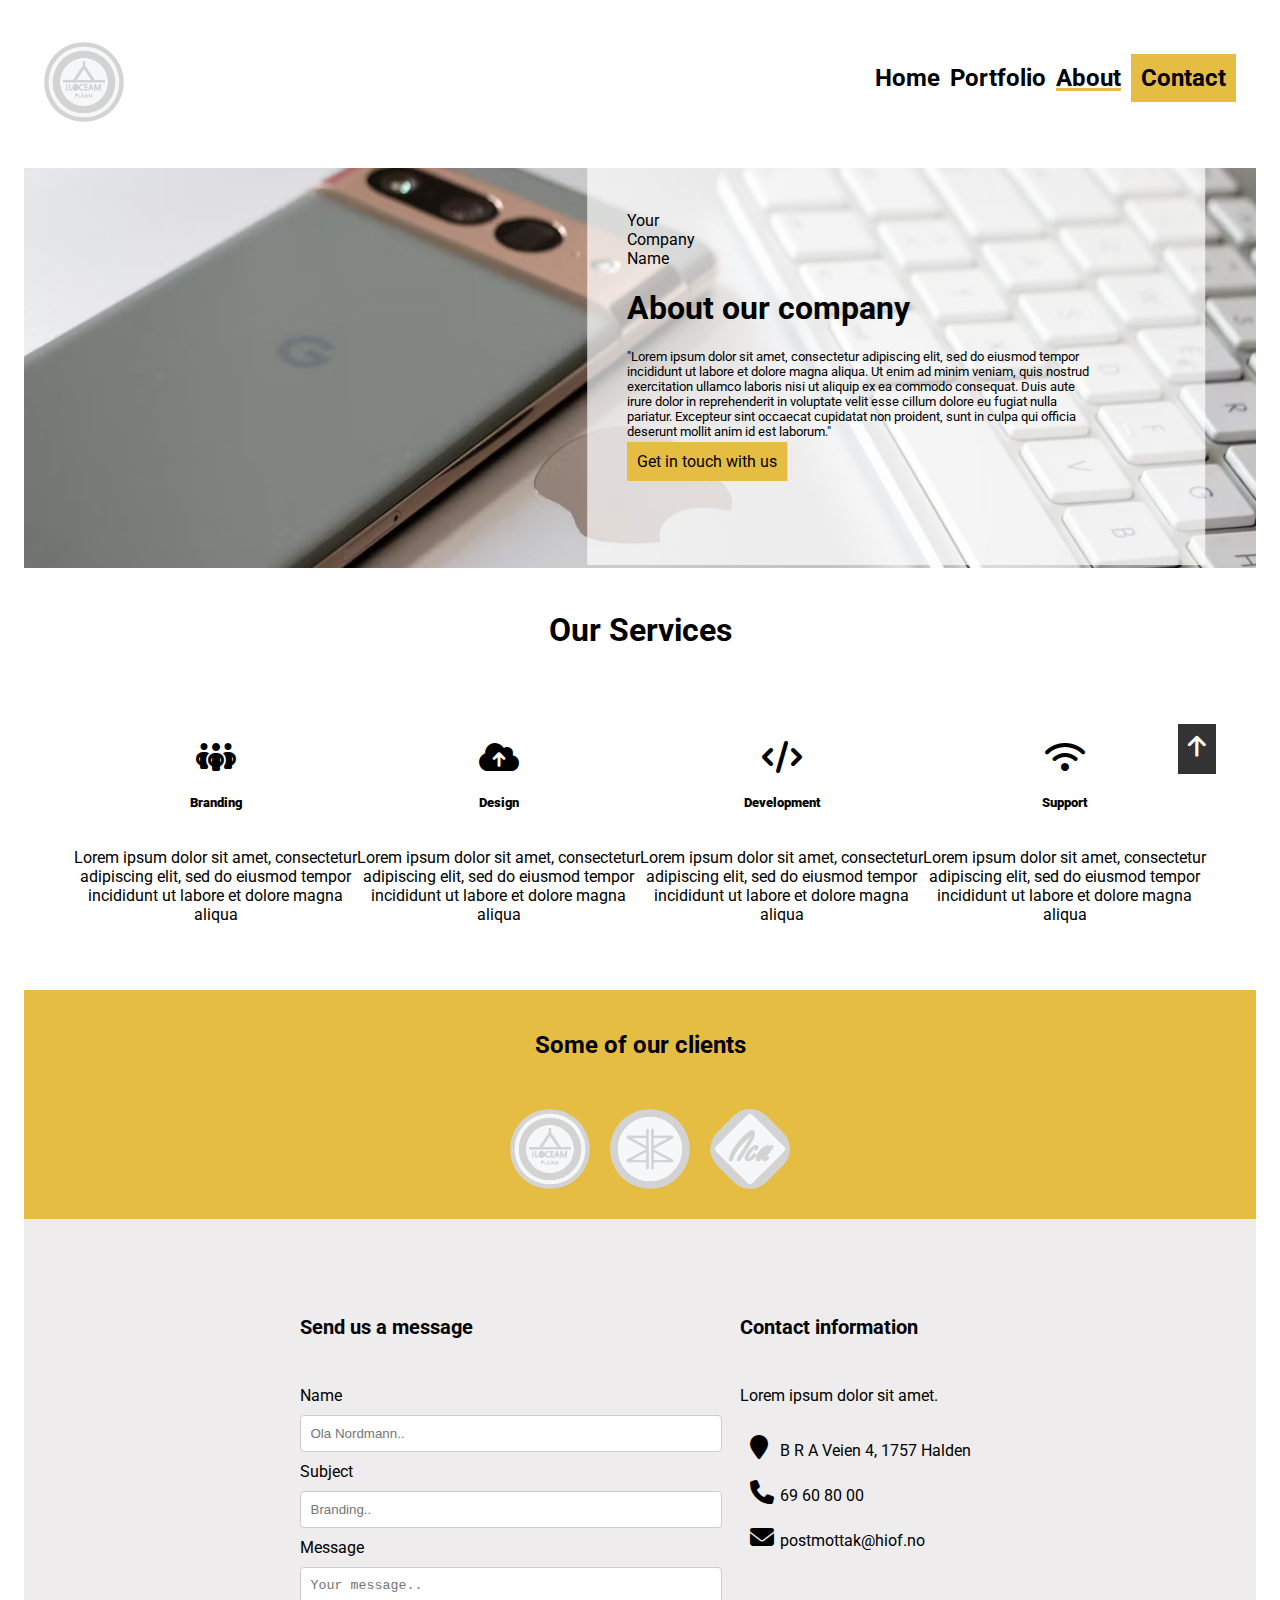
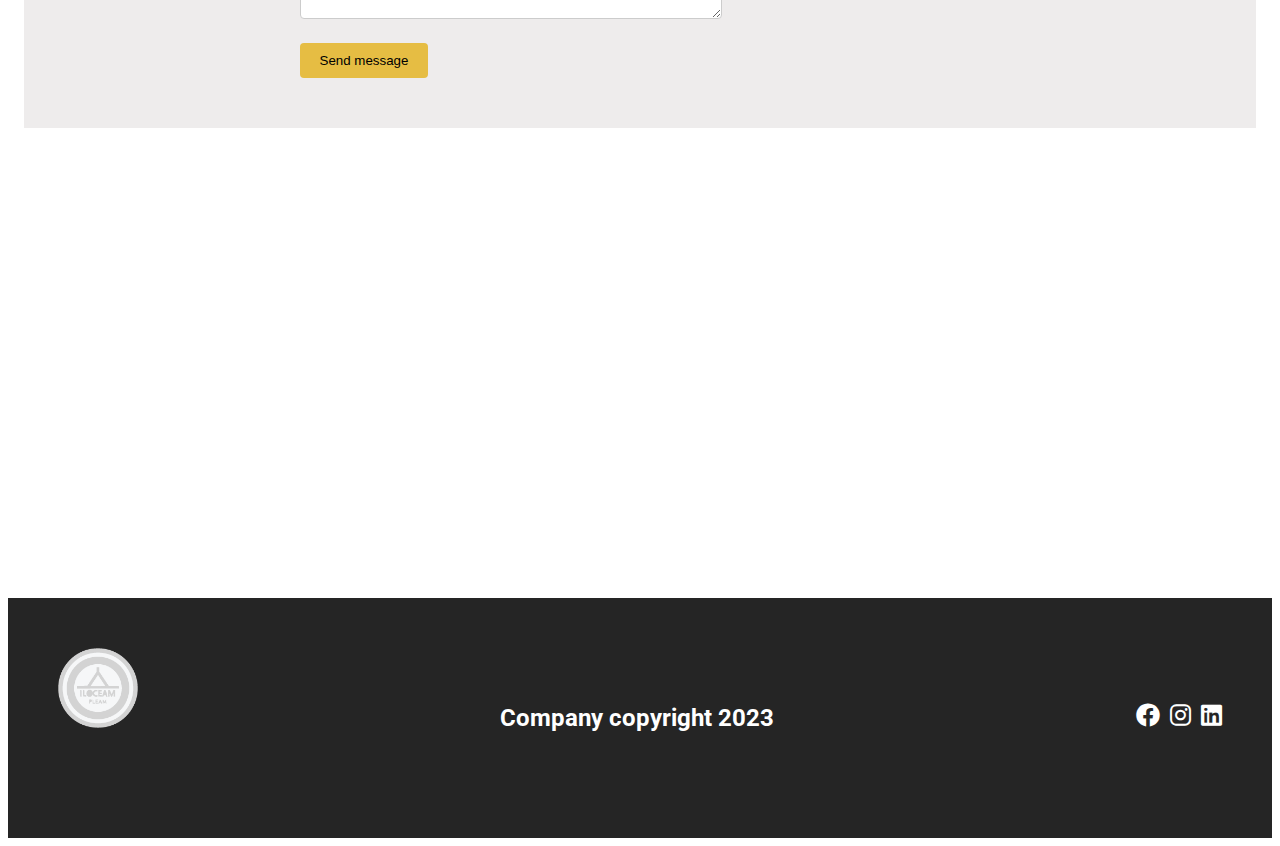
<file: about.html>
<!DOCTYPE html>
 <!-- begynner med doctype -->
 <!-- html lang i engelsk og microdata for selve webpage. foreslått av ChatGPT-->
<html lang="en" itemscope itemtype="http://schema.org/WebPage">
<head>
     <!-- Meta tags -->
    <meta charset="UTF-8">
    <meta name="viewport" content="width=device-width, initial-scale=1.0">
    <meta name="author" content="Jan Luis Aragon Ferrer">
     <!-- meta tagsene her har 
        jeg hentet fra tidligere oppgaver og 
        fra nettsider som meta for developers og w3schools sitt metadatakurs.
    https://developers.facebook.com/docs/marketing-api/catalog/guides/microdata-tags
 https://www.w3schools.com/tags/tag_meta.asp-->
    <meta property="og:title" content="About page for Iloceam Pleam">
    <meta property="og:description" content="About Iloceam Pleam">
    <meta property="og:image" content="https://static0.anpoimages.com/wordpress/wp-content/uploads/2023/04/google-pixel-7-pro-macbook-pro.jpg">
     <!-- Fonts and Favicon har hentet font fra google fonts for å gjøre krav-->
    <link href='http://fonts.googleapis.com/css?family=Roboto' rel='stylesheet' type='text/css'>
    <link rel="icon" type="image/x-icon" href="css/pictures/icons8-favicon-48.png">
    <link href="css/fontawesome-free-6.4.2-web/css/fontawesome.css" rel="stylesheet">
  <link href="css/fontawesome-free-6.4.2-web/css/brands.css" rel="stylesheet">
  <link href="css/fontawesome-free-6.4.2-web/css/solid.css" rel="stylesheet">
   <!-- Normalize CSS -->
    <link rel="stylesheet" href="https://necolas.github.io/normalize.css/8.0.1/normalize.css" type="text/css">
    <link rel="stylesheet" href="css/style.css" type="text/css">
    <title>About Page</title>
</head>
<body>
    <!-- grid container som jeg har stylet inn i css med det som er nødvendig for krav -->
    <div id="grid-container">
         <!-- Skip link for accessibility -->
        <a href="#up" id="skip-link"><i class="fa-solid fa-arrow-up"></i></a>
         <!--  nav  med microdata -->
            <!--  egen id for header for skipknapp -->
        <header id="up">
            <nav role="navigation" aria-label="Main Navigation">
                <a href="index.html">
                <img class="logo" src="css/ressurser/ressurser/logo1.png" alt="Logo Picture for Website" itemprop="image"> 
            </a>
              <ul class="navbar">
                <li><a href="index.html">Home</a></li>
                <li><a href="products.html">Portfolio</a></li>
                <li><a id="about" href="about.html">About</a></li>
                <li><a href="about.html#contact-container" class="contactborder">Contact</a></li>
        </ul>
    </nav>
        </header>
         <!-- Main content med microdata -->
        <main itemprop="mainContentOfPage" itemscope itemtype="http://schema.org/WebPageElement">

              <!-- Samme ide fra index. delt opp i forskjellig classes. class for bilde av telefon -->

        <section class="pictureofphoneborder" role="region" aria-label="Company Overview">
                <img class="pictureofphone4" src="css/pictures/google-pixel-7-pro-macbook-pro.avif" alt="Picture of googlepixel" itemprop="image"> 

                  <!-- Her er boksen for about page. ved litt hjelp av chatGPT med contact-container.
                -->
                <section id="ourcompanybox">
                    <p>Your Company Name</p>
                    <h1 id="m">About our company</h1>
                    <p class="lorem">"Lorem ipsum dolor sit amet, consectetur adipiscing elit, sed do eiusmod tempor incididunt ut labore et dolore magna aliqua. Ut enim ad minim veniam, quis nostrud exercitation ullamco laboris nisi ut aliquip ex ea commodo consequat. Duis aute irure dolor in reprehenderit in voluptate velit esse cillum dolore eu fugiat nulla pariatur. Excepteur sint occaecat cupidatat non proident, sunt in culpa qui officia deserunt mollit anim id est laborum."</p>
                    <a href="#contact-container" class="contactborder">Get in touch with us</a>
                </section>
            </section>
             <!-- her er overskriften for our services
                -->
            <section id="our-services" role="region" aria-label="Our Services">
                    <h4>Our Services</h4>
                </section>
                <!-- our services articles i section four. role region var foreslått av chatGPT. delt opp i samme classes. se css for forklaring.-->
                <section class="four" role="region" aria-label="Branding, Design, Development, Support">
                    <article class="branding">
                        <i class="fa-solid fa-people-group"></i>
                        <h5>Branding</h5>
                        <p>Lorem ipsum dolor sit amet, consectetur adipiscing elit, 
                            sed do eiusmod tempor incididunt ut labore et dolore magna aliqua</p>
                    </article>
                    <article class="branding">
                        <i class="fa-solid fa-cloud-arrow-up"></i>
                        <h5>Design</h5>
                    <p>Lorem ipsum dolor sit amet, consectetur adipiscing elit, 
                            sed do eiusmod tempor incididunt ut labore et dolore magna aliqua</p>
                    </article>
                    <article class="branding">
                        <i class="fa-solid fa-code"></i>
                        <h5>Development</h5>
                        <p>Lorem ipsum dolor sit amet, consectetur adipiscing elit, 
                            sed do eiusmod tempor incididunt ut labore et dolore magna aliqua</p>
                    </article>
                    <article class="branding">
                        <i class="fa-solid fa-wifi"></i>
                        <h5>Support</h5>
                        <p>Lorem ipsum dolor sit amet, consectetur adipiscing elit, 
                            sed do eiusmod tempor incididunt ut labore et dolore magna aliqua</p>
                        </article>
                </section>
                <!-- Som of our clients section. med logo under. 
                -->
                <section class="someof" role="region" aria-label="Some of Our Clients">
                    <article class="someofbox">
                    <h5>Some of our clients</h5>
                </article>
                    <section class="clients">
                    <img class="logo" src="css/ressurser/ressurser/logo1.png" alt="Picture of logo of a company">
                    <img class="logo" src="css/ressurser/ressurser/logo2.png" alt="Picture of logo of a company">
                    <img class="logo" src="css/ressurser/ressurser/logo3.png" alt="Picture of logo of a company">
             </section>
                </section>
              <!-- Kontaktsjema. Dette har jeg hentet fra w3schools https://www.w3schools.com/howto/howto_css_contact_form.asp-->
                <section id="contact-container" role="region" aria-label="Contact Information">
                    <article class="formbox">
                        <h6>Send us a message</h6>
                        <form>
                            <label for="name">Name</label>
                            <input type="text" id="name" name="name" placeholder="Ola Nordmann..">
    
                            <label for="subject">Subject</label>
                            <input type="text" id="subject" name="subject" placeholder="Branding..">
    
                            <label for="message">Message</label>
                            <textarea id="message" name="message" placeholder="Your message.."></textarea>
                            <button class="contactbtn" type="submit">Send message</button>
                        </form>
                    </article>
                     <!-- Kontaktsjema delt opp i to articles. en for venstre side og en for høyre-->
                    <article id="info-box">
                        <h6>Contact information</h6>
                        <p>Lorem ipsum dolor sit amet.</p>
                        <article class="contact-us-box">
                            <span class="spacing"><i class="fa-solid fa-location-pin"></i></span>
                            <p>B R A Veien 4, 1757 Halden</p>
                            <span class="spacing"><i class="fa-solid fa-phone"></i></span>
                            <p>69 60 80 00</p>
                            <span class="spacing" ><i class="fa-solid fa-envelope"></i></span>
                            <p class="spacing">postmottak@hiof.no</p> 
                        </article>
                    </article>
                </section>
                 <!-- section for google maps-->
                <section class="maps" role="region" aria-label="Location on Map">
                    <iframe class="maps" src="https://www.google.com/maps/embed?pb=!1m18!1m12!1m3!1d5790.633427495815!2d11.348660547212534!3d59.1274151992791!2m3!1f0!2f0!3f0!3m2!1i1024!2i768!4f13.1!3m3!1m2!1s0x464412f0d344246f%3A0x4e47f19c99b253b1!2s%C3%98stfold%20University%20College!5e0!3m2!1sen!2sno!4v1701045508256!5m2!1sen!2sno" 
                    width="600" height="450" style="border:0;" allowfullscreen="" loading="lazy" referrerpolicy="no-referrer-when-downgrade"></iframe>
                </section>
    </main>
    <footer>
        <a href="index.html">
            <img class="logo" src="css/ressurser/ressurser/logo1.png" alt="Logo Picture for Website"> 
        </a>

    <h6>Company copyright 2023</h6>
    <section class="iconsright">
         <!-- aria-labels foreslått av chatgpt-->
        <a href="https://www.facebook.com" aria-label="Facebook"><i class="fa-brands fa-facebook"></i></a>
        <a href="https://www.instagram.com" aria-label="Instagram"><i class="fa-brands fa-instagram"></i></a>
        <a href="https://www.linkedin.com/" aria-label="LinkedIn"><i class="fa-brands fa-linkedin"></i></a>
</section>
    </footer>

</div>  <!-- slutten av div-->
</body>
</file>
<file: css/style.css>
html{
    display:flex; 
    justify-content: center;
    scroll-behavior: smooth;
 
}

/*med dette så vil det være sentrert på skjermen og skrolling vil være mye finere*/

a { color: inherit; } 
/*vil fjerne det "blået" i links*/


/*importert google fonts roboto*/
body{
    display: grid;

    font-family: 'Roboto', sans-serif;
    max-width: 1600px;
    /*oppgaven ville ha et maksbredde på 1600px*/
  
}

p{
    transition: font-size 0.5s ease;
}
/* Definerer et grid-container som inneholder header, main og footer hentet fra Ann Charlottes repo 

https://github.com/HIO-Webutvikling/WEBUTVIKLING2023/blob/main/FLEX-OG-GRID/css/style.css*/
#grid-container {
    display: grid;
    grid-template-areas: "header" "main" "footer";
    
}
/*skip link funksjon har jeg spurt chatGPT om å lage*/
#skip-link {
    position: fixed;
    bottom:14%;
    right: 5%;
    background-color: #333;
    color: #fff;
    padding: 10px;
    z-index: 1000;
    height: 30px;
    text-decoration: none;
    transition: top 0.3s;
}



@media only screen and (min-width: 600px) {
    /* Endrer grid-malen for bredere skjermer */ /*dette er hentet fra Ann Charlottes Github repo fra en tidligere forelesning
    https://github.com/HIO-Webutvikling/WEBUTVIKLING2023/blob/main/FLEX-OG-GRID/css/style.css*/
    #grid-container {
        grid-template-areas: "header header header" "main main main" "footer footer footer";
    }

}
 /* padding header main og footer*/
header, main, footer {
    padding: 1rem;
}
 /* definerer at header er header med grid-area. litt styling med fonts-size og weight*/
header {
    grid-area: header;
    font-size: 1.5rem;
    font-weight: 600;
    overflow: hidden; 
}
 /* styling for logo*/
.logo{
    width: 80px;
    height: 80px;
    margin-left: 20px;
    margin-top: 10px;
}
 /* styling for nav*/
nav{
    display: flex;
    justify-content: space-between;
    align-items: center;
}
 /* salle de tre tre sectionsene er for de ulike nettsidene når det bytter mellom, 
 så vil det være en gul understrek som indikerer hvor man er */
#index{
    text-decoration: underline;
    text-decoration-color: #e6bd43;
    text-decoration-thickness: 3px;
   
}



#products{
    text-decoration: underline;
    text-decoration-color: #e6bd43;
    text-decoration-thickness: 3px;

}

#about{
    text-decoration: underline;
    text-decoration-color: #e6bd43;
    text-decoration-thickness: 3px;

}

 /* styling for navbar */

.navbar{
    display: flex;
list-style-type: none;
margin-top: 40px;
margin-right: 20px;
}

.navbar li{
    margin-left: 10px;
    font-weight: bold;
    margin-bottom: 20px;
}
.navbar a{
    color: black;
    text-decoration: none;
 
}

 /* styling for contactborder knapp*/
.contactborder{
    text-decoration:none;
    border-style:solid;
    border-color:#e6bd43;
    background-color:#e6bd43;
    border-width: 10px;
}
  /* styling for contactborder knapp når musepeker er over*/
.contactborder:hover{
 border-color: black;
 background-color: black;
 color: #e6bd43;
}
 /* styling for  knapp når musepeker er over*/
#ourcompanybox a:hover{
    color: #e6bd43;
}

/* maks høyde for headline*/
.compelingheadline { max-height: 400px;


}
/* styling for å få tekst i midten*/
.compelingheadline h1{display: flex;
justify-content: center;
flex-shrink: inherit;}
/* styling for å få tekst i midten av så det ikke holder seg til "kanten" */
.compelingheadline p{
    text-align: center;
}

h1{
    font-size: xx-large;
}




/* styling for backgroundvideo der jeg har fått koden fra ChatGPT 
https://chat.openai.com/*/
#backgroundvideo{
  width: 100%;
   overflow: hidden;
position: relative;
max-height: 400px;
object-fit: cover;
filter:opacity(40%) ;
}

/* dette er for å ha tekst over video*/
.headline{
    display: flex;
   flex-direction: column;
    text-align: center;
    position: absolute;
    z-index: 1;
    top: 200px;
    max-height: 200px;
    max-width: 1600px;

}
/* margin med p */
.headline p{
    margin-left: 80px;
    margin-right: 80px;
}
/* styling for read-more knapp*/
.Read-more {
    display: inline-block;
    text-decoration:none;
    border-style:solid;
    border-color:#e6bd43;
    background-color:#e6bd43;
    border-width: 10px;
    max-width: 1600px;
    margin-left: 35%;
    margin-right: 35%;
}

/* styling for read-more knapp når musepeker er over*/
.Read-more:hover{
    border-color: black;
    background-color: black;
    color: #e6bd43;
}
/* styling for engaging section*/
.engaging{display: flex;
flex-wrap: wrap;
justify-content: center;
}
/* styling for engaging section*/
.engaging h2{ 
    margin-left: 50px;
    margin-right: 50px;
}
/* styling for engaging section*/
.engaging p{
    margin-left: 100px;
    margin-right: 100px;
    text-align: center;
}
/* styling for about our section*/
.aboutour{
margin-top: 0px;
margin-left: 0px;
margin-right: 0px;


display: flex;
background-color: #e6bd43;
}

/* styling for artikkelkort i produktsiden*/
.box{  
    display: flex;
    min-width: 300px; 
    max-width: 692px;
    transition: transform 0.3s ease;
    margin: 2rem;
    flex-grow: 1; 

}

/* styling for artikkelkort i produktsiden slik at den blir større når du holder over*/
.pictures:hover{
    transform: scale(1.05)
}
/* styling for box-right*/
.box-right{margin-left: 20px;
margin-top: 60px;
margin-right: 20px;}
/* styling for rmabout knapp*/
.rmabout{
    text-decoration:none;
    border-color:black;
    background-color:white;
    border-width: 2px;
height: 40px;}

.rmabout:hover{
    border-color: black;
    background-color: black;
    color: #e6bd43;
}
/* styling for our-services id*/
#our-services{
    display: flex;
flex-wrap: wrap;
flex-grow: 1;
justify-content: center;
flex-direction: column;
margin-bottom: 50px;
   
}
/* styling for our-services id*/
#our-services h4{
display: flex;
justify-content: center;
font-size: xx-large;
} 
/* styling for our-services id*/
#our-services p {
    display: flex;
    justify-content: center;
}
/* styling for ulike seksjonene i our services*/
.four{  display: flex;
    justify-content: space-evenly;
    flex-direction: row;
margin-left: 50px;
margin-right: 50px;
margin-bottom: 50px}

.four h5{
    font-weight: 1000;
}

.four i{
   color: black;
   justify-items: center;
   font-size: xx-large;
}

/* brukt grid istedet for flex for dette*/
.branding{
    display: grid;
    text-align: center;
    justify-content: center;
}

.branding p{
    display: grid;
    text-align: center;
    justify-content: center;
}


/* styling for epost seksjon Hentet fra ChatGPT og w3schools*/
                .newsletter{
                    display: flex;
                    justify-content: center;
                    background-color: lightgrey;
                }

                .newsletter h5{
                    display: flex;
                    justify-content: center;
                    font-weight: 1000;
            
                }
                .newsletter button{
                    font-weight: 1000;
                }
/* styling for .ramme */
                .ramme{  text-decoration:none;

                height: 33px;}

                .email-box{margin-bottom: 40px;}
/* styling for footer for alle tre sidene */
              footer {
              
                    grid-area: footer;
                   
               
                padding: 50px;
                display: flex;
                    flex-direction: row;
                    background-color:#252525;
                    justify-content: space-between;
                   
            
                }

                footer h6, i{color: white;
                font-size: x-large;
                text-align: center;}
/* styling for footer .logo for å endre det siden logo i nav hadde margin fra før*/
                footer .logo{
                    margin: 0;
                }
                /* styling for ikoner i footer */
                .iconsright {
      
                    display: flex;
      
                    gap: 10px; 
                    margin-top: 55px;
                }

               
                /*products*/

                        /*styling for portofolio section*/
                .portfolio{
                    display: flex;
                    flex-wrap: wrap;
                    justify-content: center;
                    text-align: center;
            color: black;
                filter: opacity(80%);

                }

                
             
              
                
            
/*styling for portofolio bildet */
                .pictureofphone{
                    width: 100%;
                    overflow: hidden;
                 position: relative;
                 max-height: 400px;
                 max-width: 1600px;
                 object-fit: cover;
                 display: flex;
                 filter:opacity(40%)
               
                }
/*styling for tekst over bilde*/
                .textoverpic {
                    position: absolute;
                    top: 50%; 
                    left: 50%; 
                    transform: translate(-50%, -50%);
                    
                  }
/*explore section i products*/
                .explore{
                    display: flex;
                    border-bottom:2px solid #e6bd43;
                }

                .explore h2{
                    font-weight: 1000;
                    font-size: xx-large;
                    margin-left: 30px;
                }

                .explore h4{
                    font-weight: 1000;
                    font-size: xx-large;
                }
/*explore buttons styling som gir litt gap mellom dem*/
                .explorebuttons{
                    display: flex;
                    gap: 20px;
                    margin-left: 30px;
                    margin-top: 30px;
                         }
/*button styling for de knappene i produktsiden*/
                         .explorebtn{
                            text-decoration:none;
                            border-style:solid;
                            border-color:rgb(0, 0, 0);
                            background-color:white;
                            border-width: 2px;
                            height: 30px;
                            width: 105px;
                           
                         }
                         /*button styling for de knappene i produktsiden når musepekeren er over*/
                         .explorebtn:hover{
                            border-color: black;
                         background-color: black;
                         color: #e6bd43;

                         }

                         .explorebtn{
                            display: flex;
                            justify-content: center;
                         }


                         /*styling for selve seksjonen for de tre artikkelkortene*/
                         .three{
                            display: flex;
                            flex-direction: row;
                            flex-wrap: wrap;
                        
                         }
                          /*styling for p som er under artikkelene*/
                         .pictures p{
                            display: flex;
                            justify-content: center;
                         }

                         .pictures2{
                            display: flex;
                            flex-direction: row;
                            flex-wrap: wrap;
                        
                         }

                         .pictures3{
                            display: flex;
                            flex-direction: row;
                            flex-wrap: wrap;
                            justify-content: center;
                         }
                   /*about*/

                        /*egen pictureofphone seksjon*/

                        .pictureofphone4{
                            width: 100%;
                            overflow: hidden;
                         position: relative;
                         max-height: 400px;
                         max-width: 1600px;
                         object-fit: cover;
                         display: flex;
                         filter:opacity(100%)
                       
                        }
                           /*about us boks*/
                   #ourcompanybox{
                    display: inline-block;
                    flex-direction: column;
                    position: absolute;
                    width: 42%;
                    top: 40%;
                    left: 70%; 
                    transform: translate(-50%, -50%);
                    background-color: rgba(255, 255, 255, 0.7);
                    padding: 40px;
                    text-align: start;
                    max-height: 330px;
                    height: 330px;
                    overflow: hidden;
                    z-index: 1;
                
                }
 /*about us boks*/
                #ourcompanybox a{
                    color: black;
                    width: 140px;
                }



                 /*about us boks*/
                #ourcompanybox p{
               
                    max-width: 100px;
                    max-height: 100px;
                }

                 /*p class lorem. styling for egen p class*/
                .lorem{
                    font-size: small;
                    display: flex;
                    flex-wrap: wrap;
         min-width: 464px;
                    max-width: 580px;
                    max-height: 80px
                }

                /*toppen av some of boks farge*/
                   .someof{
                    background-color: #e6bd43;
                
                   }

                   /*someofbox styling*/
                   .someofbox{
                    display: flex;
                    flex-direction: column;
                   }
                    /*someofbox styling spesifikt h5*/
                   .someofbox h5{
                    display: flex;
                   justify-content: center;
                   font-size: x-large;
                   }
                      /*someofbox styling spesifikt logoene som er i seksjonen*/
                   .clients{
                    display:flex;
                    justify-content: center;
                    padding-bottom: 30px;
                   }


               
                    /*Med contact container har jeg skrevet ned kode som chatGPT har gitt meg men
                    jeg har også brukt dette som utgangspunkt*/
                 #contact-container {
                    display: flex;
                    justify-content: center;
                    align-items: flex-start;
                    padding: 50px;
                    background-color: rgb(238, 236, 236);
                }

        
                 /*litt skilling mellom de to boksene i contact container*/
                .formbox, #info-box {
                    margin: 0 20px;
                }

                  
                
                
                h6 {
                    color: black; 
                    font-size: 20px;
                }
                
                form {
                    max-width: 400px; 
                }
                  /*dette er hva chatgpt har gitt meg i styling*/
                input[type="text"],
                textarea {
                    width: 100%;
                    padding: 10px;
                    margin: 10px 0;
                    border: 1px solid #ccc;
                    border-radius: 4px; 
                }
                 /*dette er hva chatgpt har gitt meg i styling*/
                #info-box {
                    max-width: 400px; 
                }
                
                #info-box p {
                    margin-bottom: 10px;
                }
                 /*dette er hva chatgpt har gitt meg i styling*/
                .contact-us-box{
                    display: grid;
                    grid-template-columns: 30px auto;
                    padding: 10px;
                    align-items: center;
                }
                 /*dette er forå gjøre ikonene mørke*/
                .contact-us-box i{
                    color: black;
                
                
                
                }
                  /*maks bredde for message*/
             #message{
                max-width: 400px;
             }

                /*kontakt knapp styling som ligger i contact container*/
                .contactbtn {
                    background-color: #e6bd43; 
                    color: rgb(0, 0, 0);
                    padding: 10px 20px;
                    border: none;
                    border-radius: 4px;
                    cursor: pointer;
                    margin-top: 10px; 
                }
                
                /*kontakt knapp styling som ligger i contact container når den går over*/
                .contactbtn:hover {
                    background-color: #0c0c0c; 
                    color: #e6bd43;
                }
                /*styling for google maps*/
                .maps{
                    width: 100%;
                    height: 300;
                }
                
                  


/*media queries*/


                @media only screen and (max-width: 600px){
                  /*Artikkel-kortene skal falle under hverandre ved nedskalering.*/
                    .three{
                        display: flex;
                        flex-direction: row;
                        flex-wrap: wrap;
                        justify-content: center;
                    }

                      /*Artikkel-kortene skal falle under hverandre ved nedskalering.*/
                    .pictures2{
                        display: flex;
                        flex-direction: row;
                        flex-wrap: wrap;
                        justify-content: center;
                    }
                      /*Artikkel-kortene/brandingen skal falle under hverandre ved nedskalering.*/
                    .four {
                        display: flex;
                        flex-direction: column;
                        
                       
                      }
                    

                    .aboutour{

                        display: flex;
                        flex-direction: column;

                    }

                    .aboutour p{

                        display: flex;
                        flex-direction: column;

                    }
  /*Artikkel-kortene i footer skal falle under hverandre ved nedskalering.*/
                    footer{

                        display: flex;
                        flex-direction: column;

                    }

                    footer a{
                       display: flex;
                       justify-content: center;
                    }
  /*falle under hverandre med denne koden.*/
                    .iconsright{

                        display: flex;
                        flex-direction: row;
                        justify-content: center;

                    }

                    .logo{
                    

                        display: flex;
                       
                       
                     

                    }

                    footer a{
                        width: 100%;
                    }
/*maks bredde for artikkelene var 692px*/
                    .box-left{
                        max-width: 692px;
                        min-width: 200px;
                        flex-grow: 1;
                        transition: transform 0.3s ease;
                        margin: 2rem;
                    }
/*maks bredde for artikkelene var 692px*/
                    .box-right{
                        max-width: 692px;
                        min-width: 200px;
                        flex-grow: 1;
                        transition: transform 0.3s ease;
                        margin: 2rem;
                    }


                    .box-right h3{
                        display: flex;
                        justify-content: center;
                    }
/*maks bredde for artikkelene var 692px*/
                    .box{
                        display: flex;
                        justify-content: center;
                      flex-grow: initial;
                      max-width: 692px;
                    }
/*for å ha knappen i senter*/
                    .rmabout{
                        display: flex;
                        justify-content: center;
                    }

            
/*for å ha header nav falle under hverandre*/
                    header nav{
                        display: flex;
                        flex-direction: column;
                        text-align: center;
                    
                    }
/*for å ha nav falle under hverandre*/
                    .navbar {
                        display: flex;
                        flex-direction: column;
                       
                        
                    }
/*skalere det slikt at det passer mobile*/
                    #ourcompanybox{
                        top: 69%;
                        left: 50%;
                        width: 300px;
                        height: 120px;
                    }
/*skalere det slikt at det passer mobile*/
                    #ourcompanybox p{
                        font-size: xx-small;
                        width: 200px;
                    }
/*skalere det slikt at det passer mobile*/
                    #ourcompanybox h1{
                        font-size: small;
                        width: 200px;
                    }
/*skalere det slikt at det passer mobile*/
                    #ourcompanybox a{
                        font-size: xx-small;
                        width: 200px;
                    }
/*skalere det slikt at det passer mobile*/
                    .headline{
                        top: 430px;


                    }
/*skalere det slikt at det passer mobile og få de under hverandre*/
                  #contact-container{
                    display: flex;
                    flex-direction: column;
                  }

               

                
/*skalere det slikt at det passer mobile*/
                .headline h1{
                    font-size: medium;
                   
                }
/*skalere det slikt at det passer mobile*/
                .headline p{
                    font-size: small;
               
                }
/*skalere det slikt at det passer mobile*/
                .engaging p{
                    font-size: small;

                }
/*skalere det slikt at det passer mobile*/
                .Read-more {
                    font-size: xx-small;
          
                }
/*skalere det slikt at det passer mobile*/
                .explore h2{
                    text-align: center;
                    margin-left: 35%;
                }
                /*skalere det slikt at det passer mobile*/
                .explore h4{
                    font-weight: 800;
                    font-size: xx-large;
                    margin-left:11% ;
                }
                /*når det blir mobile, forsvinner video*/
                #backgroundvideo{
                    filter: opacity(0); }
                    /*når det blir mobile, forsvinner video og med dette erstatter det videoen med vanlig bilde.    https://chat.openai.com/*/
                 
                    .compelingheadline{
                       
                  
                        background-image: url('pictures/pexels-veeterzy-303383.jpg'); 
                        background-size: cover;
                        filter: opacity(40%);
                       }
                        /*fjerner hover effects fra desktop som passer oppgavekravet for karakter A*/
                       .contactborder:hover{
                        border-color: #e6bd43;
                        background-color: #e6bd43;
                        color: black;
                       }
                        /*fjerner hover effects fra desktop som passer oppgavekravet for karakter A*/
                       #ourcompanybox a:hover{
                        color: black;
                    }
 /*fjerner hover effects fra desktop som passer oppgavekravet for karakter A*/
                    .Read-more:hover{
                        border-color: white;
                     background-color: white;
                     color: black;
                    }
 /*fjerner hover effects fra desktop som passer oppgavekravet for karakter A*/
                    .pictures:hover{
                        transform: scale(1)
                    }
 /*fjerner hover effects fra desktop som passer oppgavekravet for karakter A*/
                    .rmabout:hover{
                        border-color: white;
                        background-color: white;
                        color: black;
                    }
 /*fjerner hover effects fra desktop som passer oppgavekravet for karakter A*/
                    .contactbtn:hover {
                        background-color: #e6bd43;
                        color: black;
                    }
 /*fjerner hover effects fra desktop som passer oppgavekravet for karakter A*/
                    .explorebtn:hover{
                        border-color: white;
                     background-color: white;
                     color: black;

                     }
                    

                    }
</file>
<file: css/fontawesome-free-6.4.2-web/css/brands.css>
/*!
 * Font Awesome Free 6.4.2 by @fontawesome - https://fontawesome.com
 * License - https://fontawesome.com/license/free (Icons: CC BY 4.0, Fonts: SIL OFL 1.1, Code: MIT License)
 * Copyright 2023 Fonticons, Inc.
 */
:root, :host {
  --fa-style-family-brands: 'Font Awesome 6 Brands';
  --fa-font-brands: normal 400 1em/1 'Font Awesome 6 Brands'; }

@font-face {
  font-family: 'Font Awesome 6 Brands';
  font-style: normal;
  font-weight: 400;
  font-display: block;
  src: url("../webfonts/fa-brands-400.woff2") format("woff2"), url("../webfonts/fa-brands-400.ttf") format("truetype"); }

.fab,
.fa-brands {
  font-weight: 400; }

.fa-monero:before {
  content: "\f3d0"; }

.fa-hooli:before {
  content: "\f427"; }

.fa-yelp:before {
  content: "\f1e9"; }

.fa-cc-visa:before {
  content: "\f1f0"; }

.fa-lastfm:before {
  content: "\f202"; }

.fa-shopware:before {
  content: "\f5b5"; }

.fa-creative-commons-nc:before {
  content: "\f4e8"; }

.fa-aws:before {
  content: "\f375"; }

.fa-redhat:before {
  content: "\f7bc"; }

.fa-yoast:before {
  content: "\f2b1"; }

.fa-cloudflare:before {
  content: "\e07d"; }

.fa-ups:before {
  content: "\f7e0"; }

.fa-wpexplorer:before {
  content: "\f2de"; }

.fa-dyalog:before {
  content: "\f399"; }

.fa-bity:before {
  content: "\f37a"; }

.fa-stackpath:before {
  content: "\f842"; }

.fa-buysellads:before {
  content: "\f20d"; }

.fa-first-order:before {
  content: "\f2b0"; }

.fa-modx:before {
  content: "\f285"; }

.fa-guilded:before {
  content: "\e07e"; }

.fa-vnv:before {
  content: "\f40b"; }

.fa-square-js:before {
  content: "\f3b9"; }

.fa-js-square:before {
  content: "\f3b9"; }

.fa-microsoft:before {
  content: "\f3ca"; }

.fa-qq:before {
  content: "\f1d6"; }

.fa-orcid:before {
  content: "\f8d2"; }

.fa-java:before {
  content: "\f4e4"; }

.fa-invision:before {
  content: "\f7b0"; }

.fa-creative-commons-pd-alt:before {
  content: "\f4ed"; }

.fa-centercode:before {
  content: "\f380"; }

.fa-glide-g:before {
  content: "\f2a6"; }

.fa-drupal:before {
  content: "\f1a9"; }

.fa-hire-a-helper:before {
  content: "\f3b0"; }

.fa-creative-commons-by:before {
  content: "\f4e7"; }

.fa-unity:before {
  content: "\e049"; }

.fa-whmcs:before {
  content: "\f40d"; }

.fa-rocketchat:before {
  content: "\f3e8"; }

.fa-vk:before {
  content: "\f189"; }

.fa-untappd:before {
  content: "\f405"; }

.fa-mailchimp:before {
  content: "\f59e"; }

.fa-css3-alt:before {
  content: "\f38b"; }

.fa-square-reddit:before {
  content: "\f1a2"; }

.fa-reddit-square:before {
  content: "\f1a2"; }

.fa-vimeo-v:before {
  content: "\f27d"; }

.fa-contao:before {
  content: "\f26d"; }

.fa-square-font-awesome:before {
  content: "\e5ad"; }

.fa-deskpro:before {
  content: "\f38f"; }

.fa-sistrix:before {
  content: "\f3ee"; }

.fa-square-instagram:before {
  content: "\e055"; }

.fa-instagram-square:before {
  content: "\e055"; }

.fa-battle-net:before {
  content: "\f835"; }

.fa-the-red-yeti:before {
  content: "\f69d"; }

.fa-square-hacker-news:before {
  content: "\f3af"; }

.fa-hacker-news-square:before {
  content: "\f3af"; }

.fa-edge:before {
  content: "\f282"; }

.fa-threads:before {
  content: "\e618"; }

.fa-napster:before {
  content: "\f3d2"; }

.fa-square-snapchat:before {
  content: "\f2ad"; }

.fa-snapchat-square:before {
  content: "\f2ad"; }

.fa-google-plus-g:before {
  content: "\f0d5"; }

.fa-artstation:before {
  content: "\f77a"; }

.fa-markdown:before {
  content: "\f60f"; }

.fa-sourcetree:before {
  content: "\f7d3"; }

.fa-google-plus:before {
  content: "\f2b3"; }

.fa-diaspora:before {
  content: "\f791"; }

.fa-foursquare:before {
  content: "\f180"; }

.fa-stack-overflow:before {
  content: "\f16c"; }

.fa-github-alt:before {
  content: "\f113"; }

.fa-phoenix-squadron:before {
  content: "\f511"; }

.fa-pagelines:before {
  content: "\f18c"; }

.fa-algolia:before {
  content: "\f36c"; }

.fa-red-river:before {
  content: "\f3e3"; }

.fa-creative-commons-sa:before {
  content: "\f4ef"; }

.fa-safari:before {
  content: "\f267"; }

.fa-google:before {
  content: "\f1a0"; }

.fa-square-font-awesome-stroke:before {
  content: "\f35c"; }

.fa-font-awesome-alt:before {
  content: "\f35c"; }

.fa-atlassian:before {
  content: "\f77b"; }

.fa-linkedin-in:before {
  content: "\f0e1"; }

.fa-digital-ocean:before {
  content: "\f391"; }

.fa-nimblr:before {
  content: "\f5a8"; }

.fa-chromecast:before {
  content: "\f838"; }

.fa-evernote:before {
  content: "\f839"; }

.fa-hacker-news:before {
  content: "\f1d4"; }

.fa-creative-commons-sampling:before {
  content: "\f4f0"; }

.fa-adversal:before {
  content: "\f36a"; }

.fa-creative-commons:before {
  content: "\f25e"; }

.fa-watchman-monitoring:before {
  content: "\e087"; }

.fa-fonticons:before {
  content: "\f280"; }

.fa-weixin:before {
  content: "\f1d7"; }

.fa-shirtsinbulk:before {
  content: "\f214"; }

.fa-codepen:before {
  content: "\f1cb"; }

.fa-git-alt:before {
  content: "\f841"; }

.fa-lyft:before {
  content: "\f3c3"; }

.fa-rev:before {
  content: "\f5b2"; }

.fa-windows:before {
  content: "\f17a"; }

.fa-wizards-of-the-coast:before {
  content: "\f730"; }

.fa-square-viadeo:before {
  content: "\f2aa"; }

.fa-viadeo-square:before {
  content: "\f2aa"; }

.fa-meetup:before {
  content: "\f2e0"; }

.fa-centos:before {
  content: "\f789"; }

.fa-adn:before {
  content: "\f170"; }

.fa-cloudsmith:before {
  content: "\f384"; }

.fa-pied-piper-alt:before {
  content: "\f1a8"; }

.fa-square-dribbble:before {
  content: "\f397"; }

.fa-dribbble-square:before {
  content: "\f397"; }

.fa-codiepie:before {
  content: "\f284"; }

.fa-node:before {
  content: "\f419"; }

.fa-mix:before {
  content: "\f3cb"; }

.fa-steam:before {
  content: "\f1b6"; }

.fa-cc-apple-pay:before {
  content: "\f416"; }

.fa-scribd:before {
  content: "\f28a"; }

.fa-debian:before {
  content: "\e60b"; }

.fa-openid:before {
  content: "\f19b"; }

.fa-instalod:before {
  content: "\e081"; }

.fa-expeditedssl:before {
  content: "\f23e"; }

.fa-sellcast:before {
  content: "\f2da"; }

.fa-square-twitter:before {
  content: "\f081"; }

.fa-twitter-square:before {
  content: "\f081"; }

.fa-r-project:before {
  content: "\f4f7"; }

.fa-delicious:before {
  content: "\f1a5"; }

.fa-freebsd:before {
  content: "\f3a4"; }

.fa-vuejs:before {
  content: "\f41f"; }

.fa-accusoft:before {
  content: "\f369"; }

.fa-ioxhost:before {
  content: "\f208"; }

.fa-fonticons-fi:before {
  content: "\f3a2"; }

.fa-app-store:before {
  content: "\f36f"; }

.fa-cc-mastercard:before {
  content: "\f1f1"; }

.fa-itunes-note:before {
  content: "\f3b5"; }

.fa-golang:before {
  content: "\e40f"; }

.fa-kickstarter:before {
  content: "\f3bb"; }

.fa-grav:before {
  content: "\f2d6"; }

.fa-weibo:before {
  content: "\f18a"; }

.fa-uncharted:before {
  content: "\e084"; }

.fa-firstdraft:before {
  content: "\f3a1"; }

.fa-square-youtube:before {
  content: "\f431"; }

.fa-youtube-square:before {
  content: "\f431"; }

.fa-wikipedia-w:before {
  content: "\f266"; }

.fa-wpressr:before {
  content: "\f3e4"; }

.fa-rendact:before {
  content: "\f3e4"; }

.fa-angellist:before {
  content: "\f209"; }

.fa-galactic-republic:before {
  content: "\f50c"; }

.fa-nfc-directional:before {
  content: "\e530"; }

.fa-skype:before {
  content: "\f17e"; }

.fa-joget:before {
  content: "\f3b7"; }

.fa-fedora:before {
  content: "\f798"; }

.fa-stripe-s:before {
  content: "\f42a"; }

.fa-meta:before {
  content: "\e49b"; }

.fa-laravel:before {
  content: "\f3bd"; }

.fa-hotjar:before {
  content: "\f3b1"; }

.fa-bluetooth-b:before {
  content: "\f294"; }

.fa-sticker-mule:before {
  content: "\f3f7"; }

.fa-creative-commons-zero:before {
  content: "\f4f3"; }

.fa-hips:before {
  content: "\f452"; }

.fa-behance:before {
  content: "\f1b4"; }

.fa-reddit:before {
  content: "\f1a1"; }

.fa-discord:before {
  content: "\f392"; }

.fa-chrome:before {
  content: "\f268"; }

.fa-app-store-ios:before {
  content: "\f370"; }

.fa-cc-discover:before {
  content: "\f1f2"; }

.fa-wpbeginner:before {
  content: "\f297"; }

.fa-confluence:before {
  content: "\f78d"; }

.fa-mdb:before {
  content: "\f8ca"; }

.fa-dochub:before {
  content: "\f394"; }

.fa-accessible-icon:before {
  content: "\f368"; }

.fa-ebay:before {
  content: "\f4f4"; }

.fa-amazon:before {
  content: "\f270"; }

.fa-unsplash:before {
  content: "\e07c"; }

.fa-yarn:before {
  content: "\f7e3"; }

.fa-square-steam:before {
  content: "\f1b7"; }

.fa-steam-square:before {
  content: "\f1b7"; }

.fa-500px:before {
  content: "\f26e"; }

.fa-square-vimeo:before {
  content: "\f194"; }

.fa-vimeo-square:before {
  content: "\f194"; }

.fa-asymmetrik:before {
  content: "\f372"; }

.fa-font-awesome:before {
  content: "\f2b4"; }

.fa-font-awesome-flag:before {
  content: "\f2b4"; }

.fa-font-awesome-logo-full:before {
  content: "\f2b4"; }

.fa-gratipay:before {
  content: "\f184"; }

.fa-apple:before {
  content: "\f179"; }

.fa-hive:before {
  content: "\e07f"; }

.fa-gitkraken:before {
  content: "\f3a6"; }

.fa-keybase:before {
  content: "\f4f5"; }

.fa-apple-pay:before {
  content: "\f415"; }

.fa-padlet:before {
  content: "\e4a0"; }

.fa-amazon-pay:before {
  content: "\f42c"; }

.fa-square-github:before {
  content: "\f092"; }

.fa-github-square:before {
  content: "\f092"; }

.fa-stumbleupon:before {
  content: "\f1a4"; }

.fa-fedex:before {
  content: "\f797"; }

.fa-phoenix-framework:before {
  content: "\f3dc"; }

.fa-shopify:before {
  content: "\e057"; }

.fa-neos:before {
  content: "\f612"; }

.fa-square-threads:before {
  content: "\e619"; }

.fa-hackerrank:before {
  content: "\f5f7"; }

.fa-researchgate:before {
  content: "\f4f8"; }

.fa-swift:before {
  content: "\f8e1"; }

.fa-angular:before {
  content: "\f420"; }

.fa-speakap:before {
  content: "\f3f3"; }

.fa-angrycreative:before {
  content: "\f36e"; }

.fa-y-combinator:before {
  content: "\f23b"; }

.fa-empire:before {
  content: "\f1d1"; }

.fa-envira:before {
  content: "\f299"; }

.fa-square-gitlab:before {
  content: "\e5ae"; }

.fa-gitlab-square:before {
  content: "\e5ae"; }

.fa-studiovinari:before {
  content: "\f3f8"; }

.fa-pied-piper:before {
  content: "\f2ae"; }

.fa-wordpress:before {
  content: "\f19a"; }

.fa-product-hunt:before {
  content: "\f288"; }

.fa-firefox:before {
  content: "\f269"; }

.fa-linode:before {
  content: "\f2b8"; }

.fa-goodreads:before {
  content: "\f3a8"; }

.fa-square-odnoklassniki:before {
  content: "\f264"; }

.fa-odnoklassniki-square:before {
  content: "\f264"; }

.fa-jsfiddle:before {
  content: "\f1cc"; }

.fa-sith:before {
  content: "\f512"; }

.fa-themeisle:before {
  content: "\f2b2"; }

.fa-page4:before {
  content: "\f3d7"; }

.fa-hashnode:before {
  content: "\e499"; }

.fa-react:before {
  content: "\f41b"; }

.fa-cc-paypal:before {
  content: "\f1f4"; }

.fa-squarespace:before {
  content: "\f5be"; }

.fa-cc-stripe:before {
  content: "\f1f5"; }

.fa-creative-commons-share:before {
  content: "\f4f2"; }

.fa-bitcoin:before {
  content: "\f379"; }

.fa-keycdn:before {
  content: "\f3ba"; }

.fa-opera:before {
  content: "\f26a"; }

.fa-itch-io:before {
  content: "\f83a"; }

.fa-umbraco:before {
  content: "\f8e8"; }

.fa-galactic-senate:before {
  content: "\f50d"; }

.fa-ubuntu:before {
  content: "\f7df"; }

.fa-draft2digital:before {
  content: "\f396"; }

.fa-stripe:before {
  content: "\f429"; }

.fa-houzz:before {
  content: "\f27c"; }

.fa-gg:before {
  content: "\f260"; }

.fa-dhl:before {
  content: "\f790"; }

.fa-square-pinterest:before {
  content: "\f0d3"; }

.fa-pinterest-square:before {
  content: "\f0d3"; }

.fa-xing:before {
  content: "\f168"; }

.fa-blackberry:before {
  content: "\f37b"; }

.fa-creative-commons-pd:before {
  content: "\f4ec"; }

.fa-playstation:before {
  content: "\f3df"; }

.fa-quinscape:before {
  content: "\f459"; }

.fa-less:before {
  content: "\f41d"; }

.fa-blogger-b:before {
  content: "\f37d"; }

.fa-opencart:before {
  content: "\f23d"; }

.fa-vine:before {
  content: "\f1ca"; }

.fa-paypal:before {
  content: "\f1ed"; }

.fa-gitlab:before {
  content: "\f296"; }

.fa-typo3:before {
  content: "\f42b"; }

.fa-reddit-alien:before {
  content: "\f281"; }

.fa-yahoo:before {
  content: "\f19e"; }

.fa-dailymotion:before {
  content: "\e052"; }

.fa-affiliatetheme:before {
  content: "\f36b"; }

.fa-pied-piper-pp:before {
  content: "\f1a7"; }

.fa-bootstrap:before {
  content: "\f836"; }

.fa-odnoklassniki:before {
  content: "\f263"; }

.fa-nfc-symbol:before {
  content: "\e531"; }

.fa-ethereum:before {
  content: "\f42e"; }

.fa-speaker-deck:before {
  content: "\f83c"; }

.fa-creative-commons-nc-eu:before {
  content: "\f4e9"; }

.fa-patreon:before {
  content: "\f3d9"; }

.fa-avianex:before {
  content: "\f374"; }

.fa-ello:before {
  content: "\f5f1"; }

.fa-gofore:before {
  content: "\f3a7"; }

.fa-bimobject:before {
  content: "\f378"; }

.fa-facebook-f:before {
  content: "\f39e"; }

.fa-square-google-plus:before {
  content: "\f0d4"; }

.fa-google-plus-square:before {
  content: "\f0d4"; }

.fa-mandalorian:before {
  content: "\f50f"; }

.fa-first-order-alt:before {
  content: "\f50a"; }

.fa-osi:before {
  content: "\f41a"; }

.fa-google-wallet:before {
  content: "\f1ee"; }

.fa-d-and-d-beyond:before {
  content: "\f6ca"; }

.fa-periscope:before {
  content: "\f3da"; }

.fa-fulcrum:before {
  content: "\f50b"; }

.fa-cloudscale:before {
  content: "\f383"; }

.fa-forumbee:before {
  content: "\f211"; }

.fa-mizuni:before {
  content: "\f3cc"; }

.fa-schlix:before {
  content: "\f3ea"; }

.fa-square-xing:before {
  content: "\f169"; }

.fa-xing-square:before {
  content: "\f169"; }

.fa-bandcamp:before {
  content: "\f2d5"; }

.fa-wpforms:before {
  content: "\f298"; }

.fa-cloudversify:before {
  content: "\f385"; }

.fa-usps:before {
  content: "\f7e1"; }

.fa-megaport:before {
  content: "\f5a3"; }

.fa-magento:before {
  content: "\f3c4"; }

.fa-spotify:before {
  content: "\f1bc"; }

.fa-optin-monster:before {
  content: "\f23c"; }

.fa-fly:before {
  content: "\f417"; }

.fa-aviato:before {
  content: "\f421"; }

.fa-itunes:before {
  content: "\f3b4"; }

.fa-cuttlefish:before {
  content: "\f38c"; }

.fa-blogger:before {
  content: "\f37c"; }

.fa-flickr:before {
  content: "\f16e"; }

.fa-viber:before {
  content: "\f409"; }

.fa-soundcloud:before {
  content: "\f1be"; }

.fa-digg:before {
  content: "\f1a6"; }

.fa-tencent-weibo:before {
  content: "\f1d5"; }

.fa-symfony:before {
  content: "\f83d"; }

.fa-maxcdn:before {
  content: "\f136"; }

.fa-etsy:before {
  content: "\f2d7"; }

.fa-facebook-messenger:before {
  content: "\f39f"; }

.fa-audible:before {
  content: "\f373"; }

.fa-think-peaks:before {
  content: "\f731"; }

.fa-bilibili:before {
  content: "\e3d9"; }

.fa-erlang:before {
  content: "\f39d"; }

.fa-x-twitter:before {
  content: "\e61b"; }

.fa-cotton-bureau:before {
  content: "\f89e"; }

.fa-dashcube:before {
  content: "\f210"; }

.fa-42-group:before {
  content: "\e080"; }

.fa-innosoft:before {
  content: "\e080"; }

.fa-stack-exchange:before {
  content: "\f18d"; }

.fa-elementor:before {
  content: "\f430"; }

.fa-square-pied-piper:before {
  content: "\e01e"; }

.fa-pied-piper-square:before {
  content: "\e01e"; }

.fa-creative-commons-nd:before {
  content: "\f4eb"; }

.fa-palfed:before {
  content: "\f3d8"; }

.fa-superpowers:before {
  content: "\f2dd"; }

.fa-resolving:before {
  content: "\f3e7"; }

.fa-xbox:before {
  content: "\f412"; }

.fa-searchengin:before {
  content: "\f3eb"; }

.fa-tiktok:before {
  content: "\e07b"; }

.fa-square-facebook:before {
  content: "\f082"; }

.fa-facebook-square:before {
  content: "\f082"; }

.fa-renren:before {
  content: "\f18b"; }

.fa-linux:before {
  content: "\f17c"; }

.fa-glide:before {
  content: "\f2a5"; }

.fa-linkedin:before {
  content: "\f08c"; }

.fa-hubspot:before {
  content: "\f3b2"; }

.fa-deploydog:before {
  content: "\f38e"; }

.fa-twitch:before {
  content: "\f1e8"; }

.fa-ravelry:before {
  content: "\f2d9"; }

.fa-mixer:before {
  content: "\e056"; }

.fa-square-lastfm:before {
  content: "\f203"; }

.fa-lastfm-square:before {
  content: "\f203"; }

.fa-vimeo:before {
  content: "\f40a"; }

.fa-mendeley:before {
  content: "\f7b3"; }

.fa-uniregistry:before {
  content: "\f404"; }

.fa-figma:before {
  content: "\f799"; }

.fa-creative-commons-remix:before {
  content: "\f4ee"; }

.fa-cc-amazon-pay:before {
  content: "\f42d"; }

.fa-dropbox:before {
  content: "\f16b"; }

.fa-instagram:before {
  content: "\f16d"; }

.fa-cmplid:before {
  content: "\e360"; }

.fa-facebook:before {
  content: "\f09a"; }

.fa-gripfire:before {
  content: "\f3ac"; }

.fa-jedi-order:before {
  content: "\f50e"; }

.fa-uikit:before {
  content: "\f403"; }

.fa-fort-awesome-alt:before {
  content: "\f3a3"; }

.fa-phabricator:before {
  content: "\f3db"; }

.fa-ussunnah:before {
  content: "\f407"; }

.fa-earlybirds:before {
  content: "\f39a"; }

.fa-trade-federation:before {
  content: "\f513"; }

.fa-autoprefixer:before {
  content: "\f41c"; }

.fa-whatsapp:before {
  content: "\f232"; }

.fa-slideshare:before {
  content: "\f1e7"; }

.fa-google-play:before {
  content: "\f3ab"; }

.fa-viadeo:before {
  content: "\f2a9"; }

.fa-line:before {
  content: "\f3c0"; }

.fa-google-drive:before {
  content: "\f3aa"; }

.fa-servicestack:before {
  content: "\f3ec"; }

.fa-simplybuilt:before {
  content: "\f215"; }

.fa-bitbucket:before {
  content: "\f171"; }

.fa-imdb:before {
  content: "\f2d8"; }

.fa-deezer:before {
  content: "\e077"; }

.fa-raspberry-pi:before {
  content: "\f7bb"; }

.fa-jira:before {
  content: "\f7b1"; }

.fa-docker:before {
  content: "\f395"; }

.fa-screenpal:before {
  content: "\e570"; }

.fa-bluetooth:before {
  content: "\f293"; }

.fa-gitter:before {
  content: "\f426"; }

.fa-d-and-d:before {
  content: "\f38d"; }

.fa-microblog:before {
  content: "\e01a"; }

.fa-cc-diners-club:before {
  content: "\f24c"; }

.fa-gg-circle:before {
  content: "\f261"; }

.fa-pied-piper-hat:before {
  content: "\f4e5"; }

.fa-kickstarter-k:before {
  content: "\f3bc"; }

.fa-yandex:before {
  content: "\f413"; }

.fa-readme:before {
  content: "\f4d5"; }

.fa-html5:before {
  content: "\f13b"; }

.fa-sellsy:before {
  content: "\f213"; }

.fa-sass:before {
  content: "\f41e"; }

.fa-wirsindhandwerk:before {
  content: "\e2d0"; }

.fa-wsh:before {
  content: "\e2d0"; }

.fa-buromobelexperte:before {
  content: "\f37f"; }

.fa-salesforce:before {
  content: "\f83b"; }

.fa-octopus-deploy:before {
  content: "\e082"; }

.fa-medapps:before {
  content: "\f3c6"; }

.fa-ns8:before {
  content: "\f3d5"; }

.fa-pinterest-p:before {
  content: "\f231"; }

.fa-apper:before {
  content: "\f371"; }

.fa-fort-awesome:before {
  content: "\f286"; }

.fa-waze:before {
  content: "\f83f"; }

.fa-cc-jcb:before {
  content: "\f24b"; }

.fa-snapchat:before {
  content: "\f2ab"; }

.fa-snapchat-ghost:before {
  content: "\f2ab"; }

.fa-fantasy-flight-games:before {
  content: "\f6dc"; }

.fa-rust:before {
  content: "\e07a"; }

.fa-wix:before {
  content: "\f5cf"; }

.fa-square-behance:before {
  content: "\f1b5"; }

.fa-behance-square:before {
  content: "\f1b5"; }

.fa-supple:before {
  content: "\f3f9"; }

.fa-rebel:before {
  content: "\f1d0"; }

.fa-css3:before {
  content: "\f13c"; }

.fa-staylinked:before {
  content: "\f3f5"; }

.fa-kaggle:before {
  content: "\f5fa"; }

.fa-space-awesome:before {
  content: "\e5ac"; }

.fa-deviantart:before {
  content: "\f1bd"; }

.fa-cpanel:before {
  content: "\f388"; }

.fa-goodreads-g:before {
  content: "\f3a9"; }

.fa-square-git:before {
  content: "\f1d2"; }

.fa-git-square:before {
  content: "\f1d2"; }

.fa-square-tumblr:before {
  content: "\f174"; }

.fa-tumblr-square:before {
  content: "\f174"; }

.fa-trello:before {
  content: "\f181"; }

.fa-creative-commons-nc-jp:before {
  content: "\f4ea"; }

.fa-get-pocket:before {
  content: "\f265"; }

.fa-perbyte:before {
  content: "\e083"; }

.fa-grunt:before {
  content: "\f3ad"; }

.fa-weebly:before {
  content: "\f5cc"; }

.fa-connectdevelop:before {
  content: "\f20e"; }

.fa-leanpub:before {
  content: "\f212"; }

.fa-black-tie:before {
  content: "\f27e"; }

.fa-themeco:before {
  content: "\f5c6"; }

.fa-python:before {
  content: "\f3e2"; }

.fa-android:before {
  content: "\f17b"; }

.fa-bots:before {
  content: "\e340"; }

.fa-free-code-camp:before {
  content: "\f2c5"; }

.fa-hornbill:before {
  content: "\f592"; }

.fa-js:before {
  content: "\f3b8"; }

.fa-ideal:before {
  content: "\e013"; }

.fa-git:before {
  content: "\f1d3"; }

.fa-dev:before {
  content: "\f6cc"; }

.fa-sketch:before {
  content: "\f7c6"; }

.fa-yandex-international:before {
  content: "\f414"; }

.fa-cc-amex:before {
  content: "\f1f3"; }

.fa-uber:before {
  content: "\f402"; }

.fa-github:before {
  content: "\f09b"; }

.fa-php:before {
  content: "\f457"; }

.fa-alipay:before {
  content: "\f642"; }

.fa-youtube:before {
  content: "\f167"; }

.fa-skyatlas:before {
  content: "\f216"; }

.fa-firefox-browser:before {
  content: "\e007"; }

.fa-replyd:before {
  content: "\f3e6"; }

.fa-suse:before {
  content: "\f7d6"; }

.fa-jenkins:before {
  content: "\f3b6"; }

.fa-twitter:before {
  content: "\f099"; }

.fa-rockrms:before {
  content: "\f3e9"; }

.fa-pinterest:before {
  content: "\f0d2"; }

.fa-buffer:before {
  content: "\f837"; }

.fa-npm:before {
  content: "\f3d4"; }

.fa-yammer:before {
  content: "\f840"; }

.fa-btc:before {
  content: "\f15a"; }

.fa-dribbble:before {
  content: "\f17d"; }

.fa-stumbleupon-circle:before {
  content: "\f1a3"; }

.fa-internet-explorer:before {
  content: "\f26b"; }

.fa-stubber:before {
  content: "\e5c7"; }

.fa-telegram:before {
  content: "\f2c6"; }

.fa-telegram-plane:before {
  content: "\f2c6"; }

.fa-old-republic:before {
  content: "\f510"; }

.fa-odysee:before {
  content: "\e5c6"; }

.fa-square-whatsapp:before {
  content: "\f40c"; }

.fa-whatsapp-square:before {
  content: "\f40c"; }

.fa-node-js:before {
  content: "\f3d3"; }

.fa-edge-legacy:before {
  content: "\e078"; }

.fa-slack:before {
  content: "\f198"; }

.fa-slack-hash:before {
  content: "\f198"; }

.fa-medrt:before {
  content: "\f3c8"; }

.fa-usb:before {
  content: "\f287"; }

.fa-tumblr:before {
  content: "\f173"; }

.fa-vaadin:before {
  content: "\f408"; }

.fa-quora:before {
  content: "\f2c4"; }

.fa-square-x-twitter:before {
  content: "\e61a"; }

.fa-reacteurope:before {
  content: "\f75d"; }

.fa-medium:before {
  content: "\f23a"; }

.fa-medium-m:before {
  content: "\f23a"; }

.fa-amilia:before {
  content: "\f36d"; }

.fa-mixcloud:before {
  content: "\f289"; }

.fa-flipboard:before {
  content: "\f44d"; }

.fa-viacoin:before {
  content: "\f237"; }

.fa-critical-role:before {
  content: "\f6c9"; }

.fa-sitrox:before {
  content: "\e44a"; }

.fa-discourse:before {
  content: "\f393"; }

.fa-joomla:before {
  content: "\f1aa"; }

.fa-mastodon:before {
  content: "\f4f6"; }

.fa-airbnb:before {
  content: "\f834"; }

.fa-wolf-pack-battalion:before {
  content: "\f514"; }

.fa-buy-n-large:before {
  content: "\f8a6"; }

.fa-gulp:before {
  content: "\f3ae"; }

.fa-creative-commons-sampling-plus:before {
  content: "\f4f1"; }

.fa-strava:before {
  content: "\f428"; }

.fa-ember:before {
  content: "\f423"; }

.fa-canadian-maple-leaf:before {
  content: "\f785"; }

.fa-teamspeak:before {
  content: "\f4f9"; }

.fa-pushed:before {
  content: "\f3e1"; }

.fa-wordpress-simple:before {
  content: "\f411"; }

.fa-nutritionix:before {
  content: "\f3d6"; }

.fa-wodu:before {
  content: "\e088"; }

.fa-google-pay:before {
  content: "\e079"; }

.fa-intercom:before {
  content: "\f7af"; }

.fa-zhihu:before {
  content: "\f63f"; }

.fa-korvue:before {
  content: "\f42f"; }

.fa-pix:before {
  content: "\e43a"; }

.fa-steam-symbol:before {
  content: "\f3f6"; }
</file>
<file: css/fontawesome-free-6.4.2-web/css/solid.css>
/*!
 * Font Awesome Free 6.4.2 by @fontawesome - https://fontawesome.com
 * License - https://fontawesome.com/license/free (Icons: CC BY 4.0, Fonts: SIL OFL 1.1, Code: MIT License)
 * Copyright 2023 Fonticons, Inc.
 */
:root, :host {
  --fa-style-family-classic: 'Font Awesome 6 Free';
  --fa-font-solid: normal 900 1em/1 'Font Awesome 6 Free'; }

@font-face {
  font-family: 'Font Awesome 6 Free';
  font-style: normal;
  font-weight: 900;
  font-display: block;
  src: url("../webfonts/fa-solid-900.woff2") format("woff2"), url("../webfonts/fa-solid-900.ttf") format("truetype"); }

.fas,
.fa-solid {
  font-weight: 900; }
</file>
